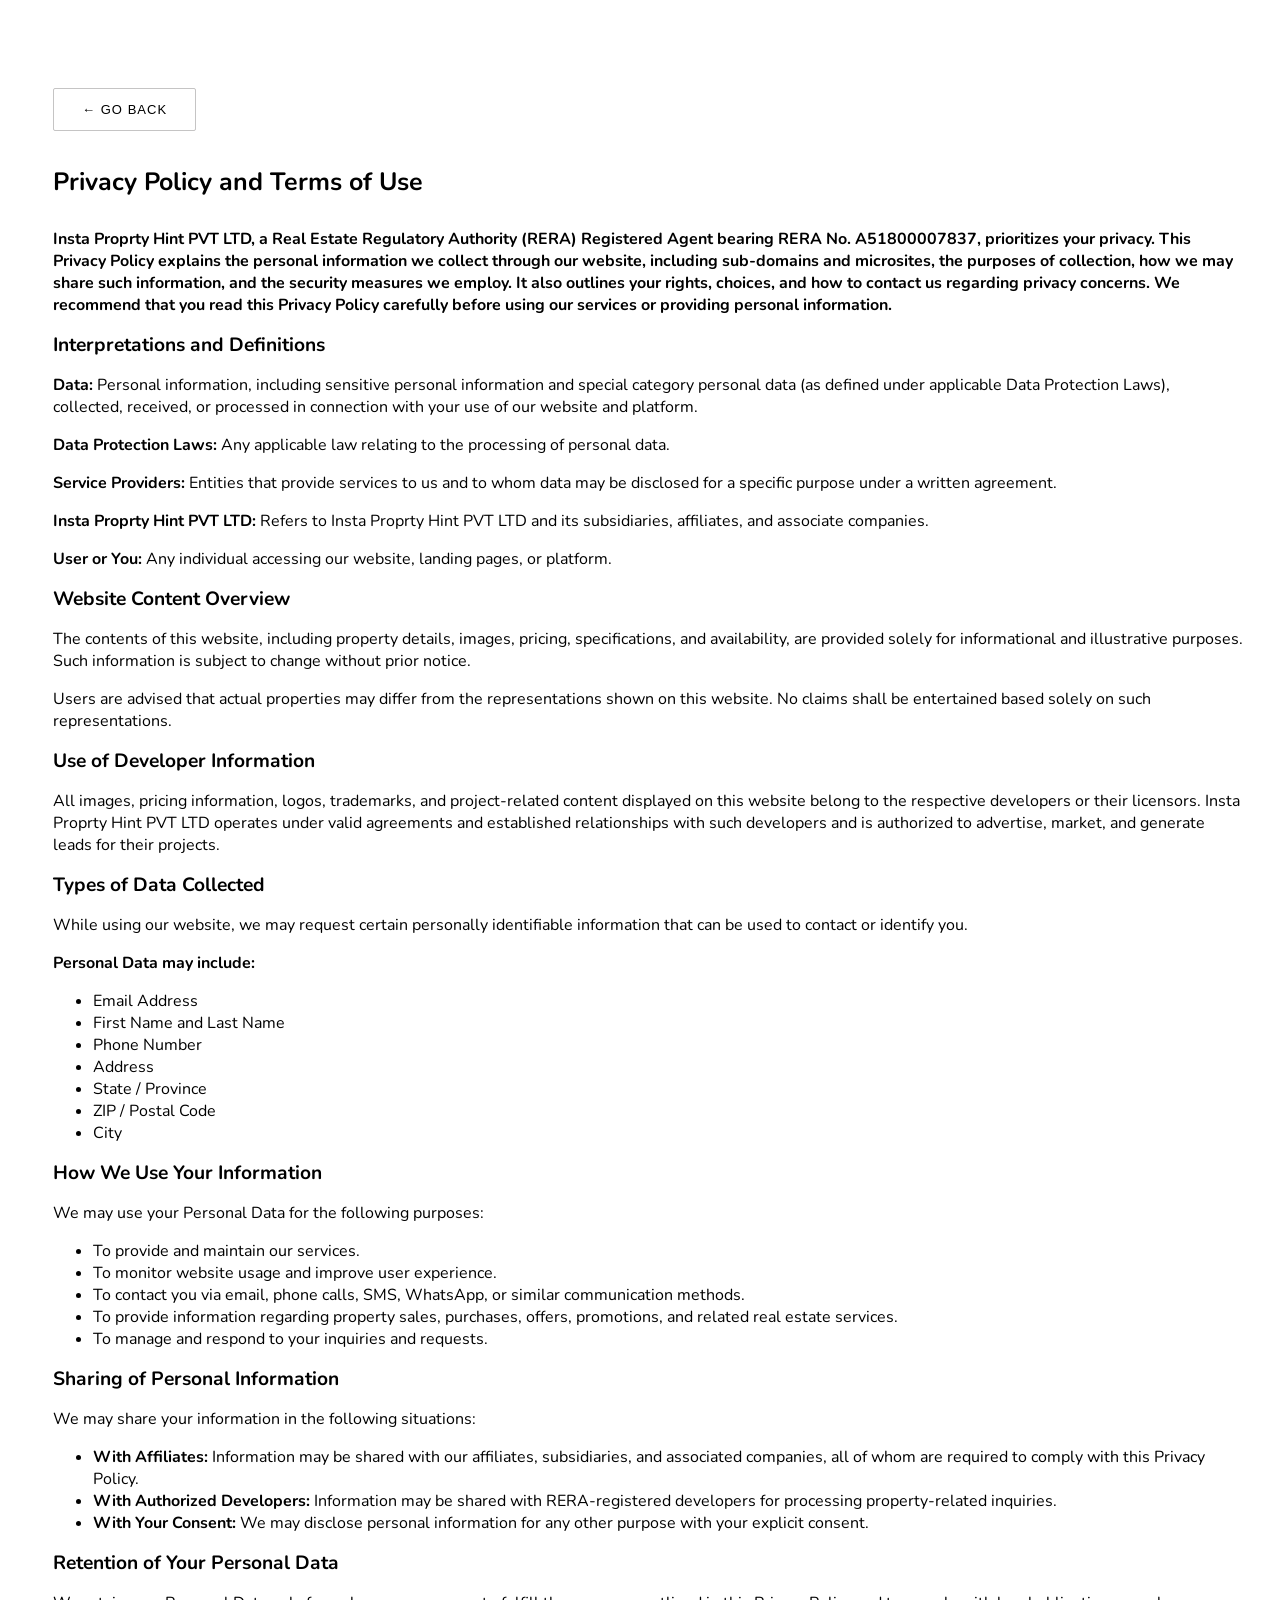
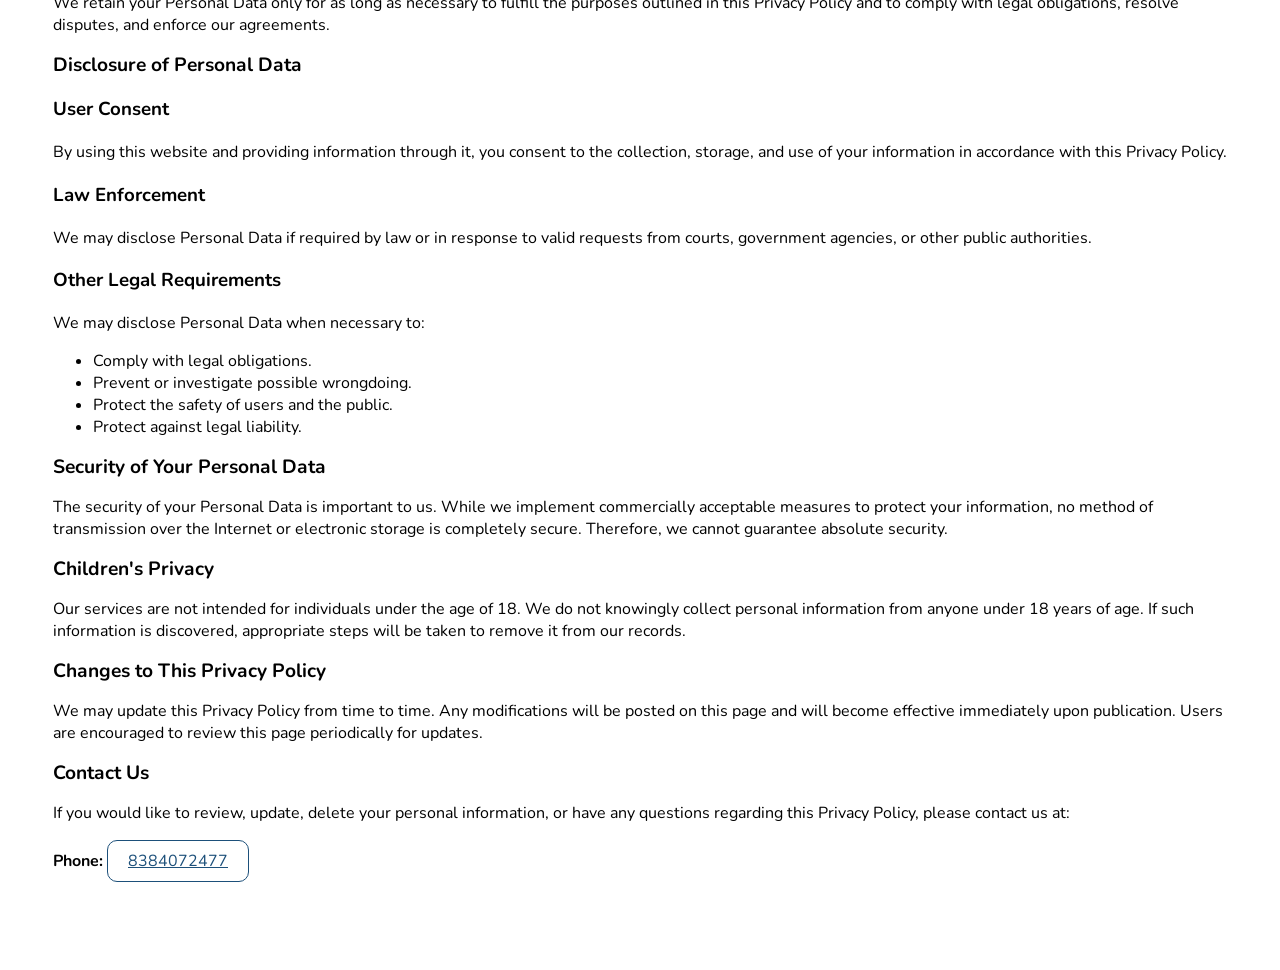
<file: privacy-policy.html>
<html>
<title>We Are Committed To Protecting Your Privacy</title>
<meta name="viewport" content="width=device-width, initial-scale=1">
<link rel="preconnect" href="https://fonts.googleapis.com">
<link rel="preconnect" href="https://fonts.gstatic.com" crossorigin>
<link href="https://fonts.googleapis.com/css2?family=Nunito:wght@200;300;400;600;700;800;900&display=swap" rel="stylesheet">
<link rel="shortcut icon" href="assets/images/logo/favicon.png" type="image/x-icon" data-field="favicon">
<meta name="robots" content="noindex, nofollow" />
<style type="text/css">
	body{
	font-family: 'Nunito', sans-serif;
    box-sizing: border-box;
    padding: 80px 0;
    text-align: left;
    width: 100%;
    overflow-x: hidden;
}
img {
    width: 200px;
}
h2 {
    font-size: 1.2rem;
}
.container {
    width: 100%;
    max-width: 1190px;
    margin: 0 auto;
}
.InnerSection{display: table; width:700px; margin: 0 auto;}
.InnerSection img {
    width: 100%;
    max-width: 500px;
}
h1 {
    width: 100%;
    display: inline-block;
    text-align: left;
    margin-bottom: 0;
    line-height: 60px;
    font-size: 25px;
    font-weight: 700;
}
h6 {
       color: #fff;
    font-size: 16px;
    margin-top: 0;
}
a {
    padding: 10px 20px;
    border-radius: 10px;
    text-align: center;
    line-height: 20px;
    font-size: 16px;
    border-width: 1px !important;
    border-style: solid !important;
    display: inline-block;
    color: inherit;
     color: #1d507a !important;
     border-color: #1d507a !important;
     background-color: #ffffff !important;
}
/* ── CTA Buttons ── */
    .btn-group-custom {
      display: flex; gap: 12px; flex-wrap: wrap; justify-content: left;
      animation: fadeUp 0.6s 0.8s ease both;
    }

    .btn-outline-custom {
      display: inline-flex;
      align-items: center;
      gap: 8px;
      background: transparent;
      color: var(--ink);
      font-family: 'DM Sans', sans-serif;
      font-size: 13px;
      font-weight: 500;
      letter-spacing: 0.08em;
      text-transform: uppercase;
      padding: 13px 28px;
      border: 1.5px solid rgba(26,23,20,0.25);
      border-radius: 2px;
      text-decoration: none;
      cursor: pointer;
      transition: border-color 0.25s, transform 0.2s, color 0.25s;
    }
    .btn-outline-custom:hover {
      border-color: var(--gold);
      color: var(--gold);
      transform: translateY(-2px);
    }

@media(max-width: 767px){
	body{  padding: 25vh 7%;}
	h1{font-size: 2em; line-height: normal;}
	.InnerSection{width: 100%;}
}
</style>
<body>

<section class="PageNotfound">
    <div class="container">

        <div class="privacy-div">

            <!-- CTAs -->
            <div class="btn-group-custom">
              <button onclick="history.back()" class="btn-outline-custom">← Go Back</button>
            </div>
            <div>
              <!-- <a href="#">
                  <img src="assets/images/logo/logo.png" alt="Insta Proprty Hint PVT LTD">
              </a> -->
            </div>
                    
            <!-- CTAs -->
            
        </div>

        <h1>Privacy Policy and Terms of Use</h1>

        <p>
            <b>
                Insta Proprty Hint PVT LTD, a Real Estate Regulatory Authority (RERA) Registered Agent bearing RERA No. A51800007837, prioritizes your privacy. This Privacy Policy explains the personal information we collect through our website, including sub-domains and microsites, the purposes of collection, how we may share such information, and the security measures we employ. It also outlines your rights, choices, and how to contact us regarding privacy concerns. We recommend that you read this Privacy Policy carefully before using our services or providing personal information.
            </b>
        </p>

        <div class="w-100">
            <h2>Interpretations and Definitions</h2>
            <p>
                <strong>Data:</strong> Personal information, including sensitive personal information and special category personal data (as defined under applicable Data Protection Laws), collected, received, or processed in connection with your use of our website and platform.
            </p>
            <p>
                <strong>Data Protection Laws:</strong> Any applicable law relating to the processing of personal data.
            </p>
            <p>
                <strong>Service Providers:</strong> Entities that provide services to us and to whom data may be disclosed for a specific purpose under a written agreement.
            </p>
            <p>
                <strong>Insta Proprty Hint PVT LTD:</strong> Refers to Insta Proprty Hint PVT LTD and its subsidiaries, affiliates, and associate companies.
            </p>
            <p>
                <strong>User or You:</strong> Any individual accessing our website, landing pages, or platform.
            </p>
        </div>

        <div class="w-100">
            <h2>Website Content Overview</h2>
            <p>
                The contents of this website, including property details, images, pricing, specifications, and availability, are provided solely for informational and illustrative purposes. Such information is subject to change without prior notice.
            </p>
            <p>
                Users are advised that actual properties may differ from the representations shown on this website. No claims shall be entertained based solely on such representations.
            </p>
        </div>

        <div class="w-100">
            <h2>Use of Developer Information</h2>
            <p>
                All images, pricing information, logos, trademarks, and project-related content displayed on this website belong to the respective developers or their licensors. Insta Proprty Hint PVT LTD operates under valid agreements and established relationships with such developers and is authorized to advertise, market, and generate leads for their projects.
            </p>
        </div>

        <div class="w-100">
            <h2>Types of Data Collected</h2>
            <p>
                While using our website, we may request certain personally identifiable information that can be used to contact or identify you.
            </p>

            <p><strong>Personal Data may include:</strong></p>

            <ul>
                <li>Email Address</li>
                <li>First Name and Last Name</li>
                <li>Phone Number</li>
                <li>Address</li>
                <li>State / Province</li>
                <li>ZIP / Postal Code</li>
                <li>City</li>
            </ul>
        </div>

        <div class="w-100">
            <h2>How We Use Your Information</h2>
            <p>We may use your Personal Data for the following purposes:</p>

            <ul>
                <li>To provide and maintain our services.</li>
                <li>To monitor website usage and improve user experience.</li>
                <li>To contact you via email, phone calls, SMS, WhatsApp, or similar communication methods.</li>
                <li>To provide information regarding property sales, purchases, offers, promotions, and related real estate services.</li>
                <li>To manage and respond to your inquiries and requests.</li>
            </ul>
        </div>

        <div class="w-100">
            <h2>Sharing of Personal Information</h2>
            <p>We may share your information in the following situations:</p>

            <ul>
                <li>
                    <strong>With Affiliates:</strong> Information may be shared with our affiliates, subsidiaries, and associated companies, all of whom are required to comply with this Privacy Policy.
                </li>
                <li>
                    <strong>With Authorized Developers:</strong> Information may be shared with RERA-registered developers for processing property-related inquiries.
                </li>
                <li>
                    <strong>With Your Consent:</strong> We may disclose personal information for any other purpose with your explicit consent.
                </li>
            </ul>
        </div>

        <div class="w-100">
            <h2>Retention of Your Personal Data</h2>
            <p>
                We retain your Personal Data only for as long as necessary to fulfill the purposes outlined in this Privacy Policy and to comply with legal obligations, resolve disputes, and enforce our agreements.
            </p>
        </div>

        <div class="w-100">
            <h2>Disclosure of Personal Data</h2>

            <h3>User Consent</h3>
            <p>
                By using this website and providing information through it, you consent to the collection, storage, and use of your information in accordance with this Privacy Policy.
            </p>

            <h3>Law Enforcement</h3>
            <p>
                We may disclose Personal Data if required by law or in response to valid requests from courts, government agencies, or other public authorities.
            </p>

            <h3>Other Legal Requirements</h3>
            <p>
                We may disclose Personal Data when necessary to:
            </p>

            <ul>
                <li>Comply with legal obligations.</li>
                <li>Prevent or investigate possible wrongdoing.</li>
                <li>Protect the safety of users and the public.</li>
                <li>Protect against legal liability.</li>
            </ul>
        </div>

        <div class="w-100">
            <h2>Security of Your Personal Data</h2>
            <p>
                The security of your Personal Data is important to us. While we implement commercially acceptable measures to protect your information, no method of transmission over the Internet or electronic storage is completely secure. Therefore, we cannot guarantee absolute security.
            </p>
        </div>

        <div class="w-100">
            <h2>Children's Privacy</h2>
            <p>
                Our services are not intended for individuals under the age of 18. We do not knowingly collect personal information from anyone under 18 years of age. If such information is discovered, appropriate steps will be taken to remove it from our records.
            </p>
        </div>

        <div class="w-100">
            <h2>Changes to This Privacy Policy</h2>
            <p>
                We may update this Privacy Policy from time to time. Any modifications will be posted on this page and will become effective immediately upon publication. Users are encouraged to review this page periodically for updates.
            </p>
        </div>

        <div class="w-100">
            <h2>Contact Us</h2>
            <p>
                If you would like to review, update, delete your personal information, or have any questions regarding this Privacy Policy, please contact us at:
            </p>

            <p>
                <strong>Phone:</strong> <a href="tel:+918384072477">8384072477</a>
            </p>
        </div>

        

    </div>
</section>

</body>
</html>
</file>
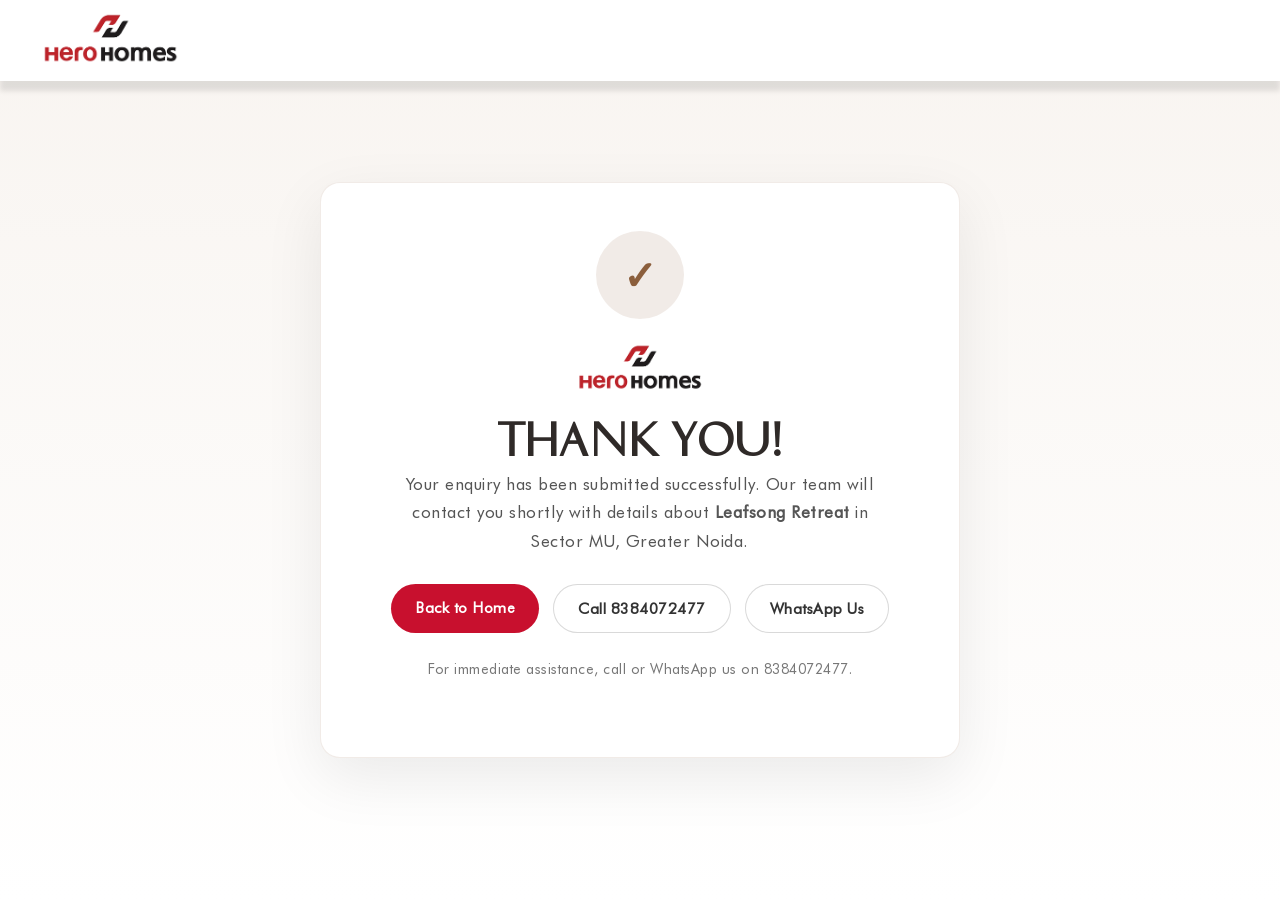
<file: thank-you.html>
<!DOCTYPE html>
<html lang="en">
<head>
    <meta charset="UTF-8">
    <meta name="viewport" content="width=device-width, initial-scale=1.0">
    <title>Thank You | Leafsong Retreat Sector MU Greater Noida</title>
    <meta name="robots" content="noindex, nofollow">
    <link rel="shortcut icon" href="assets/images/logo/favicon.png" type="image/x-icon">
    <link rel="stylesheet" href="assets/css/style.css">
    <link rel="stylesheet" href="assets/css/pure.css">
    <style>
        .thankYouPage {
            min-height: 100vh;
            padding: 120px 20px 80px;
            display: flex;
            align-items: center;
            justify-content: center;
            background: linear-gradient(180deg, #f8f4f0 0%, #ffffff 100%);
        }

        .thankYouCard {
            width: 100%;
            max-width: 640px;
            background: #fff;
            border-radius: 20px;
            padding: 48px 36px;
            text-align: center;
            box-shadow: 0 20px 60px rgba(0, 0, 0, 0.08);
            border: 1px solid rgba(139, 94, 60, 0.12);
        }

        .thankYouIcon {
            width: 88px;
            height: 88px;
            margin: 0 auto 24px;
            border-radius: 50%;
            display: grid;
            place-items: center;
            background: rgba(139, 94, 60, 0.12);
            color: #8b5e3c;
            font-size: 2.5rem;
            font-weight: 700;
        }

        .thankYouCard img {
            width: 130px;
            margin-bottom: 20px;
        }

        .thankYouCard h1 {
            font-family: "HistoryPro-Two", "Poppins", sans-serif;
            font-size: clamp(2rem, 4vw, 2.6rem);
            margin: 0 0 12px;
            color: #2f2a28;
        }

        .thankYouCard p {
            margin: 0 auto 28px;
            max-width: 480px;
            line-height: 1.7;
            color: #555;
            font-size: 1.05rem;
        }

        .thankYouActions {
            display: flex;
            gap: 14px;
            justify-content: center;
            flex-wrap: wrap;
        }

        .thankYouActions a {
            text-decoration: none;
            padding: 14px 24px;
            border-radius: 999px;
            font-weight: 700;
            font-size: 0.95rem;
        }

        .thankYouPrimary {
            background: var(--fontPrimary, #c8102e);
            color: #fff;
        }

        .thankYouSecondary {
            border: 1px solid rgba(0, 0, 0, 0.15);
            color: #333;
            background: #fff;
        }

        .thankYouNote {
            margin-top: 24px !important;
            font-size: 0.9rem !important;
            color: #777 !important;
        }

        @media (max-width: 560px) {
            .thankYouCard {
                padding: 36px 24px;
            }
        }
    </style>
</head>
<body>
    <header class="mainHeader">
        <div class="headerContainer">
            <div class="headerLogo">
                <a href="index.html">
                    <img src="assets/images/logo/logo.png" alt="Leafsong Retreat" width="85" height="40">
                </a>
            </div>
        </div>
    </header>

    <main class="thankYouPage">
        <div class="thankYouCard">
            <div class="thankYouIcon" aria-hidden="true">&#10003;</div>
            <img src="assets/images/logo/logo.png" alt="Leafsong Retreat">
            <h1>Thank You!</h1>
            <p>Your enquiry has been submitted successfully. Our team will contact you shortly with details about <strong>Leafsong Retreat</strong> in Sector MU, Greater Noida.</p>
            <div class="thankYouActions">
                <a class="thankYouPrimary" href="index.html">Back to Home</a>
                <a class="thankYouSecondary" href="tel:+918384072477">Call 8384072477</a>
                <a class="thankYouSecondary" href="https://wa.me/918384072477" target="_blank" rel="noopener">WhatsApp Us</a>
            </div>
            <p class="thankYouNote">For immediate assistance, call or WhatsApp us on 8384072477.</p>
        </div>
    </main>
</body>
</html>
</file>
<file: assets/css/style.css>
:root {
  --fontPrimary: #c8102e;
  --fontSecondary: #555;
  --bgColorcustom: #f8e6e942;
  --bgColorPrimary: #fff;
  --bgColorSecondary: #fafafa;
  --buttonTextColor: #fff;
  --buttonColor: linear-gradient(
    135deg,
    var(--fontPrimary),
    var(--fontPrimary),
    var(--fontPrimary)
  );

  /* --fontPrimary : #ba9a50;
  --fontSecondary : #fff;
  --bgColorPrimary: #000;
  --bgColorSecondary : #111;
  --buttonTextColor: #fff;
  --buttonColor: linear-gradient(135deg, var(--fontPrimary), var(--fontPrimary), var(--fontPrimary));  */
}

.aboutSection .floorPlanSectionTitle,
.bannerMainTitle,
.bannerPrice,
.price-title,
.quoteTitle,
.tourHeading {
  -webkit-text-fill-color: transparent;
}


/* custom css  */
.rera-logo-d {
  display: flex;
  justify-content: center;
  gap: 30px;
  flex-wrap: wrap;
}





@media (max-width: 1280px) {
  .headerNav {
    gap: 10px;
    margin: 0 20px;
  }
}

.map-image-container iframe {
  width: 100%;
  height: 100%;
  object-fit: cover;
  display: block;
}

.amenitiesDownload,
.bannerIntroSection,
.galleryDownload {
  text-align: center;
}

.bannerOfferSection {
  margin: 10px 0;
  text-align: center;
}

.bannerOffer {
  background: var(--bgColorcustom);
  /* border: 2px solid rgba(229, 185, 115, .3); */
  border-radius: 12px;
  padding: 10px 20px;
  display: inline-block;
  position: relative;
  overflow: hidden;
  transition: 0.3s;
  width: 100%;
  max-width: 600px;
}

@keyframes shimmer {
  0% {
    left: -100%;
  }

  100% {
    left: 100%;
  }
}

.offerText {
  display: block;
  font-size: 16px;
  font-weight: 600;
  color: var(--fontPrimary);
  margin-bottom: 5px;
}
.offerText:last-child {
  margin-bottom: 0px;
}

.quotePopupClose,
.quoteSubmit {
  border: none;
  transition: 0.3s;
  cursor: pointer;
}

.highlightsList li,
.overviewDescription {
  line-height: 1.8;
  color: var(--fontSecondary);
  font-size: 16px;
}

.amenitiesDownloadBtn::before,
.floorPlanCta::before,
.galleryDownloadBtn::before,
.map-cta::before,
.overviewBrochureButton::before,
.price-get-details::before,
.quoteSubmit::before,
.requestButton::before,
.bannerOverlayBtn::before {
  content: "";
  position: absolute;
  top: 0;
  left: -100%;
  width: 100%;
  height: 100%;
  background: linear-gradient(
    90deg,
    transparent,
    rgba(255, 255, 255, 0.2),
    transparent
  );
  animation: 3s infinite shimmer;
}

.amenitiesDownloadBtn:hover,
.floorPlanCta:hover,
.galleryDownloadBtn:hover,
.map-cta:hover,
.overviewBrochureButton:hover,
.quoteSubmit:hover,
.requestButton:hover {
  transform: translateY(-3px);
  box-shadow: 0 8px 25px rgba(229, 185, 115, 0.5);
}

.floorPlanCta:active,
.map-cta:active,
.overviewBrochureButton:active,
.price-get-details:active,
.quoteSubmit:active,
.requestButton:active {
  transform: translateY(-1px);
}

.quotePopup {
  position: fixed;
  top: 0;
  left: 0;
  width: 100%;
  height: 100%;
  background: rgba(0, 0, 0, 0.8);
  display: none;
  align-items: center;
  justify-content: center;
  z-index: 10000;
  backdrop-filter: blur(5px);
}

.quotePopupOverlay {
  position: absolute;
  top: 0;
  left: 0;
  width: 100%;
  height: 100%;
  cursor: pointer;
  z-index: 0;
}

.quotePopupContent {
  position: relative;
  background: var(--bgColorPrimary);
  border-radius: 20px;
  padding: 40px;
  max-width: 500px;
  width: 90%;
  max-height: 90vh;
  overflow-y: auto;
  box-shadow: 0 0px 5px var(--fontPrimary);
  /* border: 1px solid var(--fontPrimary); */
  animation: 0.3s ease-out popupSlideIn;
  z-index: 1;
}

@keyframes popupSlideIn {
  from {
    opacity: 0;
    transform: scale(0.8) translateY(-50px);
  }

  to {
    opacity: 1;
    transform: scale(1) translateY(0);
  }
}

.quotePopupClose {
  position: absolute;
  top: 15px;
  right: 15px;
  background: 0 0;
  color: var(--fontPrimary);
  width: 40px;
  height: 40px;
  border-radius: 50%;
  display: flex;
  align-items: center;
  justify-content: center;
  font-size: 20px;
  z-index: 2;
  pointer-events: auto;
}

.quotePopupClose:hover {
  background: rgba(184, 156, 148, 0.15);
}

.quotePopup .quoteForm {
  background: 0 0;
  padding: 0;
  border: none;
  box-shadow: none;
}

.quotePopup .quoteTitle {
  font-size: 28px;
  margin-bottom: 1.5vhx;
  text-align: center;
  line-height: 1.5;
}

.quotePopup .quoteInput,
.quotePopup .quotePhoneInput,
.quotePopup .quoteSelect {
  font-size: 16px;
  margin: 0px 0 1.5vh;
  padding: 10px 22px;
}

.quotePopup .quoteSubmit {
  margin-top: 1vh;
  font-size: 15px;
  padding: 10px 25px;
}

.overviewSection {
  background: var(--bgColorPrimary);
  padding: 25px 0 35px;
}

.overviewContainer {
  margin: 0 auto;
  padding: 0 40px;
  width: 100%;
  max-width: 1300px;
}

.overviewDescriptionSection {
  margin-bottom: 60px;
  text-align: center;
}

.overviewContent {
  display: flex;
  align-items: center;
  gap: 60px;
  /* min-height: 500px */
  max-width: 1200px;
  margin: 0 auto;
}

.overviewTextSection {
  flex: 1;
  padding-right: 20px;
}

.amenitiesTitle,
.galleryTitle,
.highlightsTitle,
.map-title,
.overviewTitle {
  font-size: 28px;
  font-weight: 700;
  text-align: center;
  margin-bottom: 30px;
  background: var(--fontPrimary);
  -webkit-background-clip: text;
  -webkit-text-fill-color: transparent;
  background-clip: text;
  position: relative;
  line-height: 1.5;
}

.highlightsTitle{
  text-align: left !important;
  font-size: 21px;
  margin-bottom: 20px;
}

.overviewDescription {
  margin-bottom: 40px;
  text-align: justify;
}

.highlightsList {
  list-style: none;
  margin-bottom: 25px;
}

.highlightsList li {
  margin-bottom: 10px;
  padding-left: 0px;
  position: relative;
}

/* .highlightsList li::before {
  content: "✓";
  position: absolute;
  left: 0;
  top: 0;
  color: var(--fontPrimary);
  font-weight: 700;
  font-size: 18px;
} */

.overviewBrochureButton {
  background: var(--buttonColor);
  color: var(--buttonTextColor);
  border: none;
  padding: 10px 25px;
  border-radius: 8px;
  font-size: 16px;
  font-weight: 700;
  cursor: pointer;
  transition: 0.3s;
  box-shadow: 0 4px 15px rgba(229, 185, 115, 0.3);
  display: block;
  /* margin: 0 auto; */
  position: relative;
  overflow: hidden;
}

.overviewImageSection {
  display: block;
}

.overviewImage {
  width: 100%;
  max-width: 600px;
  height: auto;
  border-radius: 12px;
  box-shadow: 0 0px 20px rgba(0, 0, 0, 0.3);
  border: 2px solid var(--bgColorcustom);
  transition: transform 0.3s;
}

.amenitiesSlide:hover,
.gallerySlide:hover,
.overviewImage:hover,
.videoThumbnail:hover {
  transform: scale(1.02);
}

.amenitiesSection,
.floorPlanSection,
.gallerySection,
.priceSection {
  padding: 80px 0;
  opacity: 0;
  transform: translateY(50px);
  transition: 0.8s ease-out;
}
.amenitiesSection {
  background: var(--bgColorPrimary);
}
.priceSection {
  background: var(--bgColorSecondary);
}
.floorPlanSection {
  background: var(--bgColorPrimary);
}
.gallerySection {
  background: var(--bgColorSecondary);
}

.amenitiesSection.is-visible,
.floorPlanSection.is-visible,
.gallerySection.is-visible,
.priceSection.is-visible {
  opacity: 1;
  transform: translateY(0);
}

.amenitiesContainer,
.galleryContainer {
  max-width: 1200px;
  margin: 0 auto;
  padding: 0 40px;
  width: 100%;
}

.galleryCarousel {
  position: relative;
  overflow: hidden;
  border-radius: 62px 0 62px 0;
  box-shadow: 0 20px 40px rgba(0, 0, 0, 0.3);
  margin-bottom: 40px;
  background: var(--bgColorcustom);
  padding: 18px 18px;
}
.amenitiesCarousel {
  position: relative;
  overflow: hidden;
  border-radius: 58px;
  box-shadow: 0 20px 40px rgba(0, 0, 0, 0.3);
  margin-bottom: 40px;
  background: var(--bgColorcustom);
  padding: 20px 14px 20px 20px;
}

.amenitiesTrack {
  display: flex;
  transition: transform 0.5s ease-in-out;
  will-change: transform;
  /* width: 600% */
}

.amenitiesSlide {
  width: 16.666%;
  position: relative;
  cursor: pointer;
  transition: transform 0.3s;
}

@media (max-width: 1024px) {
  .headerContainer,
  .overviewContainer {
    padding: 0 30px;
  }

  .burgerMenu {
    display: flex;
  }
  .headerContactSection {
    display: none;
  }
  .headerNav.active,
  .headerNav.active .headerLink {
    opacity: 1;
    transform: translateY(0);
  }
  .headerNav {
    position: fixed;
    top: 70px;
    left: 0;
    right: 0;
    background: #fff;
    flex-direction: column;
    padding: 30px 20px;
    gap: 25px;
    transform: translateY(-100%);
    opacity: 0;
    visibility: hidden;
    transition: 0.5s cubic-bezier(0.25, 0.46, 0.45, 0.94);
    /* box-shadow: 0 10px 40px rgba(0, 0, 0, .6); */
    max-height: calc(100vh - 70px);
    overflow-y: auto;
    margin: 0;
    backdrop-filter: blur(10px);
  }

  .headerNav.active {
    visibility: visible;
  }

  .headerLink {
    font-size: 15px;
  }

  .overviewContent {
    gap: 40px;
  }

  .amenitiesTrack {
    width: 100%;
  }

  .amenitiesSlide {
    flex: 0 0 100%;
    width: 100%;
  }
}

@media (min-width: 1025px) {
  .amenitiesCarousel {
    width: 100%;
    position: relative;
    display: flex;
    align-items: center;
    justify-content: center;
    /* padding: 20px 14px; */
  }

  .amenitiesTrack {
    width: 100%;
    display: flex;
    justify-content: space-between;
    gap: 19.5px;
  }

  .amenitiesSlide {
    width: calc(33.333% - 14px);
    flex-shrink: 0;
    margin: 0;
  }
}

.highlightBullet {
  display: inline-block;
  width: 0.7em;
  height: 0.7em;
  margin-right: 10px;
  border: 2px solid var(--fontPrimary);
  border-radius: 50%;
  vertical-align: middle;
  position: relative;
  flex-shrink: 0;
}

.highlightBullet::after {
  content: "";
  position: absolute;
  top: 50%;
  left: 55%;
  width: 0.28em;
  height: 0.28em;
  border-top: 2px solid var(--fontPrimary);
  border-right: 2px solid var(--fontPrimary);
  transform: translate(-50%, -50%) rotate(45deg);
}

.highlightsList li {
  display: flex;
  align-items: flex-start;
  gap: 2px;
}

.amenitiesImageContainer {
  position: relative;
  width: 100%;
  height: 300px;
  overflow: hidden;
  border-radius: 40px;
}

.amenitiesImage,
.galleryImage,
.price-floor-plan img,
.tourImage {
  width: 100%;
  height: 100%;
  object-fit: cover;
  transition: transform 0.3s;
}

.amenitiesLightboxClose:hover,
.amenitiesSlide:hover .amenitiesImage,
.galleryLightboxClose:hover,
.gallerySlide:hover .galleryImage {
  transform: scale(1.1);
}

.amenitiesTextOverlay {
  position: absolute;
  bottom: 0;
  left: 0;
  right: 0;
  background: linear-gradient(transparent, rgba(0, 0, 0, 0.8));
  color: #fff;
  padding: 30px 20px 20px;
  font-size: 24px;
  font-weight: 700;
  text-align: center;
  text-shadow: 2px 2px 4px rgba(0, 0, 0, 0.8);
  border-radius: 50px;
}

.amenitiesDownloadBtn,
.amenitiesNext,
.amenitiesPrev,
.galleryDownloadBtn,
.requestButton {
  color: var(--buttonTextColor);
  box-shadow: 0 4px 15px rgba(229, 185, 115, 0.3);
  transition: 0.3s;
  cursor: pointer;
}

.amenitiesNext,
.amenitiesPrev {
  position: absolute;
  top: 50%;
  transform: translateY(-50%);
  background: var(--buttonColor);
  border: none;
  width: 50px;
  height: 50px;
  border-radius: 50%;
  display: flex;
  align-items: center;
  justify-content: center;
  font-size: 20px;
  z-index: 10;
}

.amenitiesPrev,
.galleryPrev {
  left: 25px;
}

.amenitiesNext,
.galleryNext {
  right: 25px;
}

.amenitiesNext:hover,
.amenitiesPrev:hover,
.galleryNext:hover,
.galleryPrev:hover {
  background: var(--buttonColor);
  transform: translateY(-50%) scale(1.1);
  box-shadow: 0 6px 20px rgba(229, 185, 115, 0.5);
}

.amenitiesDownloadBtn,
.galleryDownloadBtn,
.requestButton {
  background: var(--buttonColor);
  border: none;
  padding: 10px 25px;
  border-radius: 8px;
  font-size: 16px;
  font-weight: 700;
  position: relative;
  overflow: hidden;
}

.amenitiesLightbox,
.galleryLightbox {
  position: fixed;
  top: 0;
  left: 0;
  width: 100%;
  height: 100%;
  background: rgba(0, 0, 0, 0.9);
  display: none;
  align-items: center;
  justify-content: center;
  z-index: 10000;
  backdrop-filter: blur(10px);
}

.amenitiesLightbox.active,
.galleryLightbox.active {
  display: flex;
}

.amenitiesLightboxContent,
.galleryLightboxContent {
  position: relative;
  max-width: 90%;
  max-height: 90%;
  display: flex;
  align-items: center;
  justify-content: center;
}

.amenitiesLightboxImage,
.galleryLightboxImage {
  max-width: 100%;
  max-height: 80vh;
  object-fit: contain;
  border-radius: 10px;
  box-shadow: 0 20px 40px rgba(0, 0, 0, 0.5);
}

.floorPlanCta,
.galleryNext,
.galleryPrev,
.price-get-details {
  box-shadow: 0 4px 15px rgba(229, 185, 115, 0.3);
}

.amenitiesLightboxClose,
.galleryLightboxClose {
  position: absolute;
  top: 5px;
  right: 5px;
  background: var(--buttonColor);
  border: none;
  color: var(--buttonTextColor);
  width: 50px;
  height: 50px;
  border-radius: 50%;
  cursor: pointer;
  display: flex;
  align-items: center;
  justify-content: center;
  font-size: 20px;
  transition: 0.3s;
}

.amenitiesLightboxNext,
.amenitiesLightboxPrev,
.galleryLightboxNav {
  position: absolute;
  top: 50%;
  transform: translateY(-50%);
  background: var(--buttonColor);
  border: none;
  color: var(--buttonTextColor);
  width: 50px;
  height: 50px;
  border-radius: 50%;
  cursor: pointer;
  display: flex;
  align-items: center;
  justify-content: center;
  font-size: 20px;
  transition: 0.3s;
}

.map-dropdown-btn {
  justify-content: space-between;
}

.amenitiesLightboxPrev,
.galleryLightboxPrev {
  left: 5px;
}

.amenitiesLightboxNext,
.galleryLightboxNext {
  right: 5px;
}

.amenitiesLightboxNext:hover,
.amenitiesLightboxPrev:hover,
.galleryLightboxNav:hover {
  background: var(--buttonColor);
  transform: translateY(-50%) scale(1.1);
}

.amenitiesLightboxTitle {
  position: absolute;
  bottom: 20px;
  left: 50%;
  transform: translateX(-50%);
  color: #fff;
  font-size: 24px;
  font-weight: 700;
  text-align: center;
  text-shadow: 2px 2px 4px rgba(0, 0, 0, 0.8);
}

.amenitiesLightboxCounter {
  position: absolute;
  background: var(--buttonColor);
  top: 5px;
  left: 5px;
  color: var(--buttonTextColor);
  font-size: 16px;
  font-weight: 600;
  text-align: center;
  padding: 4px 12px;
  border-radius: 20px;
}

.price-card::before,
.price-title {
  background: var(--fontPrimary);
}

.price-heading-container {
  text-align: center;
  margin-bottom: 30px;
}

.price-title {
  font-size: 28px;
  font-weight: 700;
  -webkit-background-clip: text;
  background-clip: text;
  position: relative;
  margin: 0;
  line-height: 1.5;
}

.price-container {
  margin: 0 auto;
  padding: 0 40px;
  display: grid;
  grid-template-columns: repeat(auto-fit, minmax(250px, 280px));
  gap: 30px;
  place-content: center;
  max-width: 1200px;
}

.price-card {
  background: var(--bgColorSecondary);
  border-radius: 20px;
  padding: 5px;
  border: 1px solid var(--fontPrimary);
  transition: 0.3s;
  backdrop-filter: blur(10px);
  position: relative;
  overflow: hidden;
  background: var(--bgColorPrimary);
}

.price-card::before {
  content: "";
  position: absolute;
  top: 0;
  left: 0;
  right: 0;
  height: 3px;
}


.floorPlanCard:hover,
.price-card:hover {
  transform: translateY(-10px);
  border-color: var(--fontPrimary);
  box-shadow: 0 00px 10px var(--fontPrimary);
}

.price-floor-plan {
  margin-bottom: 20px;
  border-radius: 10px 10px;
  overflow: hidden;
  height: 200px;
}

.aboutSectionQr img:hover,
.floorPlanCard:hover img,
.price-card:hover .price-floor-plan img,
.videoThumbnail:hover .tourImage {
  transform: scale(1.05);
}

.price-details {
  color: #fff;
  border-top: 1px solid #ababab;
  padding: 10px 0 0 0;
}

.price-row {
  padding: 0px 0 12px;
  line-height: 1.5;
  display: block;
  text-align: center;
}
.price-row-bhk {
  padding: 5px 0 15px;
  line-height: 1.5;
  display: block;
  text-align: center;
}
.price-value .bhk-border::before {
  content: "";
  color: #ba9a50;
}
.price-onw {
  font-size: 14px;
  font-weight: 400;
  color: var(--fontSecondary);
  letter-spacing: 1px;
  margin-top: -5px;
}
.connectivity-item:last-child {
  border-bottom: none;
}

.price-label {
  font-size: 14px;
  font-weight: 400;
  color: var(--fontSecondary);
  /* letter-spacing: 1px; */
  margin-top: -5px;
}

.price-value {
  font-size: 20px;
  font-weight: 600;
  color: var(--fontSecondary);
  /* letter-spacing: 1px; */
}

.price-value.highlight {
  color: var(--fontPrimary);
  font-size: 22px;
}

.price-get-details,
.price-get-details:hover {
  background: var(--buttonColor);
  color: var(--buttonTextColor);
}

.price-get-details {
  text-decoration: none;
  font-weight: 700;
  padding: 10px 25px;
  border-radius: 8px;
  font-size: 16px;
  transition: 0.3s;
  display: inline-block;
  position: relative;
  overflow: hidden;
  border: none;
  margin-top: 6px;
}

.price-get-details:hover {
  transform: translateY(-3px);
  box-shadow: 0 8px 25px rgba(229, 185, 115, 0.5);
}

.galleryTrack {
  display: flex;
  transition: transform 0.5s ease-in-out;
  will-change: transform;
  width: 700%;
}

.gallerySlide {
  width: 14.285%;
  position: relative;
  cursor: pointer;
  transition: transform 0.3s;
}

@media (max-width: 1024px) {
  .amenitiesContainer {
    padding: 0 30px;
  }

  .amenitiesImageContainer {
    height: 350px;
  }

  .price-container {
    padding: 0 30px;
    grid-template-columns: repeat(auto-fit, minmax(250px, 1fr));
    gap: 25px;
  }

  .price-floor-plan {
    height: 180px;
  }

  .galleryTrack {
    width: 100%;
  }

  .gallerySlide {
    width: 100%;
    flex: 0 0 100%;
  }
}

@media (min-width: 1025px) {
  .galleryCarousel {
    width: 100%;
    position: relative;
    display: flex;
    align-items: center;
    justify-content: center;
    /* padding: 20px 18px; */
  }

  .galleryNext,
  .galleryPrev {
    position: absolute;
    top: 50%;
    transform: translateY(-50%);
    z-index: 10;
  }

  .galleryTrack {
    width: 100%;
    display: flex;
    justify-content: space-between;
    gap: 20px;
  }

  .gallerySlide {
    width: calc(33.333% - 14px);
    flex-shrink: 0;
    margin: 0;
  }

  .galleryPrev {
    left: 25px;
  }

  .galleryNext {
    right: 25px;
  }
}

.galleryImageContainer {
  position: relative;
  width: 100%;
  height: 300px;
  overflow: hidden;
  border-radius: 50px 0 50px 0;
}

.galleryNext,
.galleryPrev {
  position: absolute;
  top: 50%;
  transform: translateY(-50%);
  background: var(--buttonColor);
  border: none;
  color: var(--buttonTextColor);
  width: 50px;
  height: 50px;
  border-radius: 50%;
  cursor: pointer;
  display: flex;
  align-items: center;
  justify-content: center;
  font-size: 20px;
  transition: 0.3s;
  z-index: 1000;
  pointer-events: auto;
}

.galleryLightboxCounter {
  position: absolute;
  top: 5px;
  left: 5px;
  background: var(--buttonColor);
  color: var(--buttonTextColor);
  font-size: 16px;
  font-weight: 600;
  text-align: center;
  padding: 4px 12px;
  border-radius: 20px;
}

@media (max-width: 1024px) {
  .galleryContainer {
    padding: 0 30px;
  }

  .galleryTitle {
    font-size: 42px;
  }

  .galleryImageContainer {
    height: 350px;
    
  }
}

.floorPlanSectionTitle {
  text-align: center;
  font-size: 28px;
  font-weight: 700;
  color: var(--fontPrimary);
  margin-bottom: 30px;
  position: relative;
  line-height: 1.5;
}

.floorPlanCarousel {
  max-width: 1200px;
  margin: 0 auto;
  padding: 0 40px;
  display: grid;
  grid-template-columns: repeat(3, 1fr);
  gap: 30px;
}

.floorPlanSlides,
.floorPlanSlidesContainer {
  display: contents;
}

.floorPlanCard {
  background: var(--bgColorcustom);
  border-radius: 20px;
  padding: 20px;
  border: 1px solid rgba(229, 185, 115, 0.2);
  transition: 0.3s;
  position: relative;
  overflow: hidden;
}

.floorPlanOverlay {
  position: absolute;
  top: 0;
  left: 0;
  right: 0;
  bottom: 0;
  border-radius: 20px;
}

.floorPlanCard img {
  width: 100%;
  height: 200px;
  object-fit: cover;
  border-radius: 12px;
  margin-bottom: 20px;
  transition: transform 0.3s;
}

.floorPlanBlur img {
  filter: blur(6px);
  transform: scale(1.05);
}

.floorPlanBlur .floorPlanOverlay {
  opacity: 1;
  background: rgba(0, 0, 0, 0.35);
  pointer-events: none;
}

.floorPlanBlur .floorPlanOverlay .floorPlanButton {
  pointer-events: auto;
}

.floorPlanBlur:hover .floorPlanOverlay {
  background: rgba(0, 0, 0, 0.55);
}

.floorPlanCard h3 {
  font-size: 16px;
  font-weight: 600;
  color: var(--fontSecondary);
  text-align: center;
  margin-bottom: 15px;
}

.floorPlanOverlay {
  background: rgba(0, 0, 0, 0.7);
  display: flex;
  align-items: center;
  justify-content: center;
  opacity: 0;
  transition: opacity 0.3s;
}

.floorPlanButton,
.floorPlanButton:hover {
  background: var(--buttonColor);
}

.floorPlanCard:hover .floorPlanOverlay {
  opacity: 1;
}

.floorPlanButton {
  color: var(--buttonTextColor);
  padding: 12px 24px;
  border-radius: 25px;
  border: none;
  font-weight: 600;
  font-size: 14px;
  cursor: pointer;
  transition: 0.3s;
}

.floorPlanButton:hover {
  transform: translateY(-2px);
  box-shadow: 0 5px 15px rgba(229, 185, 115, 0.3);
}

.floorPlanIndicators,
.floorPlanNext,
.floorPlanPrev {
  display: none;
}

.floorPlanCta {
  background: var(--buttonColor);
  color: var(--buttonTextColor);
  border: none;
  padding: 10px 25px;
  border-radius: 8px;
  font-size: 16px;
  font-weight: 700;
  cursor: pointer;
  transition: 0.3s;
  display: block;
  margin: 40px auto 0;
  position: relative;
  overflow: hidden;
}

.aboutSection,
.virtualTourSection {
  padding: 80px 0;
  color: #fff;
  background: var(--bgColorSecondary);
}
.mapSection {
  background: var(--bgColorPrimary);
  padding: 80px 0;
  color: var(--fontSecondary);
}
.aboutSection {
  background: var(--bgColorPrimary);
  padding: 40px 0;
  color: var(--fontSecondary);
}

.footerWrapper,
.map-container,
.tourContainer {
  max-width: 1200px;
  margin: 0 auto;
  padding: 0 40px;
}

.map-content {
  display: grid;
  grid-template-columns: 1fr 1fr;
  gap: 40px;
  align-items: start;
}

.map-left {
  position: relative;
}

.map-image-container {
  position: relative;
  width: 100%;
  height: 450px;
  border-radius: 12px;
  border: 2px solid var(--bgColorcustom);
  box-shadow: 0 8px 32px rgba(0, 0, 0, 0.3);
  overflow: hidden;
}

.map-cta {
  box-shadow: 0 4px 15px rgba(229, 185, 115, 0.3);
}

.map-right {
  display: flex;
  flex-direction: column;
  gap: 20px;
}

.map-dropdown {
  background: var(--bgColorSecondary);
  border-radius: 12px;
  border: 1px solid rgba(0, 0, 0, 0.1);
  overflow: hidden;
  transition: 0.3s;
  box-shadow: 0 2px 8px rgba(0, 0, 0, 0.05);
}
.map-dropdown:hover {
  background: rgba(255, 255, 255, 0.08);
  border-color: rgba(229, 185, 115, 0.3);
}

.map-dropdown-btn {
  width: 100%;
  background: 0 0;
  border: none;
  color: var(--fontSecondary);
  padding: 15px 25px;
  display: flex;
  align-items: center;
  cursor: pointer;
  font-size: 16px;
  font-weight: 500;
  transition: 0.3s;
}

.connectivity-item:hover,
.map-dropdown-btn:hover {
  background: rgba(229, 185, 115, 0.1);
}

.map-dropdown-btn.active {
  background: var(--buttonColor);
  color: var(--buttonTextColor);
}

.map-arrow {
  transition: transform 0.3s;
  font-size: 18px;
}

.map-arrow.active {
  transform: rotate(180deg);
  color: var(--fontPrimary);
}

.map-dropdown-content {
  max-height: 0;
  overflow: hidden;
  transition: max-height 0.3s;
  background: var(--bgColorSecondary);
}

.map-dropdown-content.active {
  max-height: 1000px;
}

.connectivity-item {
  display: flex;
  justify-content: space-between;
  align-items: center;
  padding: 16px 24px;
  border-bottom: 1px solid rgba(0, 0, 0, 0.08);
  transition: background 0.3s;
}
.connectivity-item .location {
  font-size: 16px;
  font-weight: 400;
  color: var(--fontSecondary);
  flex: 1;
}

.connectivity-item .time {
  font-size: 14px;
  font-weight: 600;
  color: var(--fontPrimary);
  background: rgba(229, 185, 115, 0.1);
  padding: 4px 12px;
  border-radius: 20px;
  white-space: nowrap;
}

.map-cta {
  background: var(--buttonColor);
  color: var(--buttonTextColor);
  border: none;
  padding: 10px 25px;
  border-radius: 8px;
  font-size: 16px;
  font-weight: 700;
  cursor: pointer;
  transition: 0.3s;
  margin-top: 20px;
  position: relative;
  overflow: hidden;
}

.tourRow {
  display: flex;
  justify-content: center;
  gap: 40px;
  flex-wrap: wrap;
}

.tourColumn {
  flex: 1;
  max-width: 660px;
  text-align: center;
  background: rgba(255, 255, 255, 0.05);
  border-radius: 20px;
  padding: 0px;
  /* border: 1px solid #ccc; */
  transition: 0.3s;
}

.tourVideoWrapper,
.videoThumbnail {
  position: relative;
  overflow: hidden;
  border-radius: 15px;
}

.tourColumn:hover {
  background: rgba(255, 255, 255, 0.08);
  border-color: rgba(229, 185, 115, 0.3);
  transform: translateY(-5px);
  box-shadow: 0 10px 40px rgba(0, 0, 0, 0.3);
  padding: 30px;
}

.tourVideoWrapper {
  margin-bottom: 25px;
  box-shadow: 0 8px 32px rgba(0, 0, 0, 0.4);
}

.videoThumbnail {
  width: 100%;
  height: 300px;
  cursor: pointer;
  transition: transform 0.3s;
}

.playButtonOverlay {
  position: absolute;
  top: 0;
  left: 0;
  right: 0;
  bottom: 0;
  display: flex;
  align-items: center;
  justify-content: center;
  background: rgba(0, 0, 0, 0.3);
  transition: background 0.3s;
}

.aboutSection .floorPlanSectionTitle {
  background: var(--fontPrimary);
}

.videoThumbnail:hover .playButtonOverlay {
  background: rgba(0, 0, 0, 0.5);
}

.playButton {
  width: 110px;
  height: 80px;
  border-radius: 10px;
  position: relative;
  cursor: pointer;
  transition: 0.3s;
  /* box-shadow: 0 8px 25px rgba(229, 185, 115, .4) */
  background-color: #0000006b;
}

.playButton:hover {
  transform: scale(1.1);
  box-shadow: 0 12px 35px #0000006b;
}

.playButton::before {
  content: "";
  position: absolute;
  top: 50%;
  left: 52%;
  transform: translate(-50%, -50%);
  width: 0;
  height: 0;
  border-left: 25px solid #fff;
  border-top: 15px solid transparent;
  border-bottom: 15px solid transparent;
}

.aboutSection .floorPlanSectionTitle {
  text-align: center;
  margin-bottom: 30px;
  font-size: 28px;
  font-weight: 700;
  -webkit-background-clip: text;
  background-clip: text;
  position: relative;
  line-height: 1.5;
}

.aboutSectionDescription {
  margin: 0 auto;
  padding: 0 40px;
  font-size: 16px;
  line-height: 1.8;
  color: var(--fontSecondary);
  text-align: center;
  font-weight: 400;
}

.readMoreLink {
  color: var(--fontPrimary) !important;
  text-decoration: none;
  font-weight: 600;
  font-size: 16px;
  transition: 0.3s;
  display: inline-block;
  position: relative;
}

.readMoreLink:hover {
  color: var(--fontPrimary) !important;
  transform: translateY(-2px);
}

.readMoreLink::after {
  content: "";
  position: absolute;
  bottom: -2px;
  left: 0;
  width: 0;
  height: 2px;
  background: var(--buttonColor);
  transition: width 0.3s;
}

.readMoreLink:hover::after {
  width: 100%;
}

.footerDisclaimer,
.footerLinks p {
  font-size: 8px;
  text-align: center;
}

.footerContainer {
  background: var(--bgColorSecondary);
  color: #333333;
  padding: 60px 0 30px;
  border-top: 1px solid rgba(0, 0, 0, 0.1);
}

.footerList {
  margin-bottom: 30px;
}

.footerAdvertiser,
.footerProjectNumber,
.footerRegistration {
  font-size: 8px;
  line-height: 1.2;
  color: #abaaaa;
  margin-bottom: 5px;
  text-align: center;
}

.footerPrivacy,
.footerTerms,
.reraLink {
  color: var(--fontPrimary);
  text-decoration: none;
  font-weight: 600;
  transition: 0.3s;
}

.footerPrivacy:hover,
.footerTerms:hover,
.reraLink:hover {
  color: var(--fontPrimary);
  text-decoration: underline;
}

.footerDisclaimer {
  max-width: 1000px;
  margin: 0 auto 30px;
  padding: 0 40px;
  line-height: 1.6;
  color: #abaaaa;
  font-style: italic;
}

.footerDisclaimer strong {
  color: var(--fontPrimary);
  font-weight: 600;
}

.footerLinks {
  display: flex;
  flex-direction: column;
  align-items: center;
  gap: 25px;
  padding: 0 40px;
}

.aboutSectionQr {
  display: flex;
  gap: 20px;
  justify-content: center;
  flex-wrap: wrap;
}

.aboutSectionQr img {
  border-radius: 8px;
  box-shadow: 0 4px 15px rgba(0, 0, 0, 0.3);
  transition: transform 0.3s;
  width: auto;
}

.footerLinks p {
  /* color: #e8eef3; */
  margin: 0;
}

@media (max-width: 1024px) {
  .quotePopupContent {
    padding: 30px 25px;
    margin: 20px;
    width: calc(100% - 40px);
  }

  .quotePopup .quoteTitle {
    font-size: 24px;
  }

  .offerText {
    font-size: 16px;
  }

  .quotePopup .quoteInput,
  .quotePopup .quotePhoneInput,
  .quotePopup .quoteSelect {
    padding: 12px 14px;
  }

  .quotePopup .quoteSubmit {
    font-size: 16px;
    padding: 14px;
  }

  /* .headerNav.active,
  .headerNav.active .headerLink {
    opacity: 1;
    transform: translateY(0)
  } */

  .headerContainer {
    height: 70px;
    padding: 0 20px;
  }

  .headerLink {
    font-size: 18px;
    padding: 12px 0;
    text-align: center;
    width: 100%;
    opacity: 0;
    transform: translateY(-20px);
    transition: 0.3s;
  }

  .headerNav.active .headerLink:first-child {
    transition-delay: 0.1s;
  }

  .headerNav.active .headerLink:nth-child(2) {
    transition-delay: 0.15s;
  }

  .headerNav.active .headerLink:nth-child(3) {
    transition-delay: 0.2s;
  }

  .headerNav.active .headerLink:nth-child(4) {
    transition-delay: 0.25s;
  }

  .headerNav.active .headerLink:nth-child(5) {
    transition-delay: 0.3s;
  }

  .headerNav.active .headerLink:nth-child(6) {
    transition-delay: 0.35s;
  }

  .headerNav.active .headerLink:nth-child(7) {
    transition-delay: 0.4s;
  }

  .headerNav.active .headerLink:nth-child(8) {
    transition-delay: 0.45s;
    margin-top: 0px;
  }

  /* .headerContactSection {
    display: none
  } */

  /* .bannerSectionMain {
    padding-top: 70px;
    padding-bottom: 20px
  } */

  /*.bannerImageContainer::before {
    padding-top: 125%
  } */

  .bannerOfferSection {
    margin: 15px 0;
  }

  .bannerOffer {
    padding: 12px 16px;
    box-shadow: 0 0 3px var(--fontPrimary);
  }

  .quoteForm {
    padding: 30px 25px;
    max-width: 600px;
    margin: 0 auto;
    width: 100%;
  }

  .quoteSubTitle,
  .readMoreLink {
    font-size: 15px;
  }

  .aboutSection,
  .amenitiesSection,
  .floorPlanSection,
  .gallerySection,
  .mapSection,
  .overviewSection,
  .priceSection,
  .virtualTourSection {
    padding: 60px 0;
  }

  .amenitiesContainer,
  .footerLinks,
  .footerWrapper,
  .galleryContainer,
  .map-container,
  .overviewContainer,
  .tourContainer {
    padding: 0 20px;
  }

  .overviewDescriptionSection {
    margin-bottom: 40px;
  }

  .overviewContent {
    flex-direction: column;
    gap: 40px;
    text-align: center;
  }

  .overviewTextSection {
    padding-right: 0;
    order: 1;
  }

  .overviewImageSection {
    order: 2;
  }

  .overviewTitle {
    font-size: 36px;
    margin-bottom: 25px;
  }

  .overviewDescription {
    font-size: 16px;
    text-align: justify;
    margin-bottom: 30px;
  }

  .highlightsTitle {
    font-size: 36px;
    margin-bottom: 25px;
  }

  .highlightsList li {
    font-size: 16px;
    text-align: left;
  }

  .amenitiesTitle,
  .floorPlanSectionTitle,
  .galleryTitle,
  .map-title,
  .price-title {
    font-size: 36px;
    margin-bottom: 40px;
  }

  .amenitiesImageContainer,
  .galleryImageContainer,
  .map-image-container {
    height: 300px;
  }

  .amenitiesTextOverlay {
    font-size: 20px;
    padding: 25px 15px 15px;
  }

  .amenitiesLightboxNext,
  .amenitiesLightboxPrev,
  .amenitiesLightboxClose,
  .amenitiesNext,
  .amenitiesPrev,
  .galleryLightboxNav,
  .galleryNext,
  .galleryPrev,
  .galleryLightboxClose {
    width: 40px;
    height: 40px;
    font-size: 16px;
  }

  .amenitiesLightboxPrev,
  .galleryLightboxPrev {
    left: 5px;
  }

  .amenitiesLightboxNext,
  .galleryLightboxNext {
    right: 5px;
  }

  .amenitiesLightboxTitle {
    font-size: 20px;
    /* bottom: -50px */
  }

  .amenitiesLightboxCounter {
    font-size: 14px;
  }

  .price-container {
    padding: 0 20px;
    grid-template-columns: repeat(2, 1fr);
    gap: 15px;
    justify-content: center;
  }

  .price-card {
    padding: 15px;
  }

  .price-card::before {
    display: none;
  }

  .price-card:hover {
    transform: translateY(-5px);
  }

  .price-floor-plan {
    height: 120px;
    border-radius: 8px;
    margin-bottom: 15px;
  }

  .price-row {
    align-items: center;
    padding: 8px 0;
    line-height: 1.5;
  }
  .price-row-bhk {
    align-items: center;
    padding: 8px 0;
    line-height: 1.5;
  }

  .price-label {
    font-size: 16px;
    font-weight: 500;
  }

  .price-value {
    font-size: 16px;
  }

  .price-value.highlight {
    font-size: 18px;
  }

  .galleryLightboxCounter {
    font-size: 14px;
    /* top: auto;
    bottom: -60px;
    left: 50%;
    transform: translateX(-50%);
    background: 0 0;
    color: var(--fontPrimary) */
  }

  .floorPlanCarousel {
    display: flex !important;
    grid-template-columns: none !important;
    gap: 0 !important;
    max-width: 100% !important;
  }

  .floorPlanSlidesContainer {
    display: block !important;
    width: 100%;
    overflow: hidden;
    border-radius: 20px;
    position: relative;
  }

  .floorPlanSlides {
    display: flex !important;
    will-change: transform;
    display: flex !important;
    transition: transform 0.5s;
    width: 300%;
  }

  .floorPlanCarousel {
    display: flex !important;
    align-items: center;
    justify-content: center;
    padding: 0 20px;
    position: relative;
  }

  .floorPlanCard {
    width: 33.333%;
    flex-shrink: 0;
    margin: 0;
    padding: 15px;
    box-sizing: border-box;
  }

  .floorPlanCard img {
    width: 100%;
    height: 200px;
    margin-bottom: 15px;
  }

  .floorPlanCard h3 {
    font-size: 15px;
    margin-bottom: 10px;
    text-align: center;
  }

  .floorPlanOverlay {
    top: 15px;
    left: 15px;
    right: 15px;
    bottom: 15px;
    border-radius: 12px;
  }

  .floorPlanButton {
    padding: 8px 16px;
    border-radius: 20px;
    font-size: 12px;
  }

  .floorPlanNext,
  .floorPlanPrev {
    display: flex;
    align-items: center;
    justify-content: center;
    width: 40px;
    height: 40px;
    background: var(--fontPrimary);
    color: #fff;
    border: none;
    border-radius: 50%;
    cursor: pointer;
    font-size: 18px;
    transition: 0.3s;
    position: absolute;
    top: 50%;
    transform: translateY(-50%);
    z-index: 10;
  }

  .floorPlanPrev {
    left: 10px;
  }

  .floorPlanNext {
    right: 10px;
  }

  .floorPlanNext:hover,
  .floorPlanPrev:hover {
    background: var(--fontPrimary);
    transform: translateY(-50%) scale(1.1);
  }

  .floorPlanIndicators {
    display: flex;
    justify-content: center;
    gap: 10px;
    margin-top: 20px;
  }

  .floorPlanDot {
    width: 10px;
    height: 10px;
    border-radius: 50%;
    background: rgba(229, 185, 115, 0.3);
    cursor: pointer;
    transition: 0.3s;
  }

  .floorPlanDot.active {
    background: var(--fontPrimary);
    transform: scale(1.2);
  }

  .floorPlanCta {
    padding: 12px 30px;
    font-size: 16px;
    margin-top: 30px;
  }

  .map-content {
    grid-template-columns: 1fr;
    gap: 30px;
  }

  .map-dropdown-btn {
    padding: 16px 20px;
    font-size: 15px;
  }

  .connectivity-item {
    padding: 12px 20px;
  }

  .connectivity-item .location {
    font-size: 13px;
  }

  .connectivity-item .time {
    font-size: 12px;
    padding: 3px 10px;
  }

  .map-cta,
  .requestButton {
    padding: 14px 28px;
    font-size: 15px;
  }

  .tourRow {
    gap: 30px;
  }

  .tourColumn {
    max-width: 100%;
    padding: 25px;
  }

  .videoThumbnail {
    height: 250px;
  }

  .playButton {
    width: 100px;
    height: 70px;
  }

  .playButton::before {
    border-left: 18px solid #fff;
    border-top: 11px solid transparent;
    border-bottom: 11px solid transparent;
  }

  .aboutSection .floorPlanSectionTitle {
    font-size: 36px;
    margin-bottom: 30px;
  }

  .aboutSectionDescription {
    padding: 0 20px;
    font-size: 16px;
    line-height: 1.7;
  }

  .footerContainer {
    padding: 50px 0 80px;
  }

  .footerAdvertiser,
  .footerProjectNumber,
  .footerRegistration {
    font-size: 10px;
    margin-bottom: 7px;
  }

  .footerDisclaimer {
    padding: 0 20px;
    font-size: 10px;
    margin-bottom: 25px;
  }

  .footerLinks {
    gap: 20px;
  }

  .aboutSectionQr {
    gap: 15px;
  }

  .aboutSectionQr img {
    height: 100px !important;
  }
}

@media (max-width: 480px) {
  .quotePopupContent {
    padding: 25px 20px;
    margin: 15px;
    width: calc(100% - 30px);
  }

  .quotePopup .quoteTitle {
    font-size: 22px;
  }

  .offerText {
    font-size: 16px;
  }

  .quotePopup .quoteInput,
  .quotePopup .quotePhoneInput,
  .quotePopup .quoteSelect {
    font-size: 14px;
    padding: 10px 12px;
  }

  .quotePopup .quoteSubmit {
    font-size: 15px;
    padding: 12px;
  }

  .amenitiesSection,
  .floorPlanSection,
  .gallerySection,
  .priceSection {
    padding: 40px 0;
  }
  .overviewSection {
    padding: 0px 0 40px;
  }

  .amenitiesContainer,
  .footerLinks,
  .footerWrapper,
  .galleryContainer,
  .map-container,
  .overviewContainer,
  .tourContainer {
    padding: 0 15px;
  }

  .overviewDescriptionSection {
    margin-bottom: 30px;
  }

 .overviewTitle {
    font-size: 20px;
  }
  .highlightsTitle {
    font-size: 17px;
    text-align: center !important;
  }
  .overviewDescription {
    font-size: 15px;
  }

  .highlightsList li {
    font-size: 14px;
    margin-bottom: 12px;
  }

  .amenitiesDownloadBtn,
  .galleryDownloadBtn,
  .overviewBrochureButton,
  .requestButton {
    padding: 10px 25px;
    font-size: 15px;
  }

  .aboutSection .floorPlanSectionTitle,
  .amenitiesTitle,
  .galleryTitle,
  .map-title,
  .price-title {
    font-size: 20px;
    margin-bottom: 25px;
  }

  .amenitiesImageContainer,
  .galleryImageContainer,
  .map-image-container {
    height: 250px;
  }

  .amenitiesTextOverlay {
    font-size: 18px;
    padding: 20px 10px 10px;
  }

  .amenitiesLightboxClose,
  .amenitiesLightboxNext,
  .amenitiesLightboxPrev,
  .amenitiesNext,
  .amenitiesPrev,
  .galleryLightboxClose,
  .galleryLightboxNav,
  .galleryNext,
  .galleryPrev {
    width: 35px;
    height: 35px;
    font-size: 14px;
  }

  .amenitiesLightboxPrev,
  .galleryLightboxPrev {
    left: 0;
  }

  .amenitiesLightboxNext,
  .galleryLightboxNext {
    right: 0;
  }

  .amenitiesLightboxClose,
  .galleryLightboxClose {
    top: -35px;
  }

  .amenitiesLightboxTitle {
    font-size: 18px;
    /* bottom: -40px */
  }

  .amenitiesLightboxCounter,
  .galleryLightboxCounter {
    font-size: 12px;
  }

  .footerLinks p {
    font-size: 9px;
  }

  .price-container {
    padding: 0 15px;
    gap: 10px;
    justify-content: center;
  }

  .price-card {
    border-radius: 15px;
    box-shadow: 0 4px 15px rgba(0, 0, 0, 0.08);
  }

  .price-card:hover {
    transform: translateY(-3px);
  }

  .price-floor-plan {
    display: none;
  }

  .price-row {
    padding: 0 0 6px;
    text-align: center;
  }
   .price-row-bhk {
    padding: 0 0 6px;
    text-align: center;
  }
  
  .price-label {
    font-size: 13px;
    /* letter-spacing: normal; */
  }

  .price-value {
    font-size: 16px;
    /* letter-spacing: normal; */
  }

  .price-value .bhk-border::before {
  content: "";
  color: #ba9a50;
}

  .price-value.highlight {
    font-size: 18px;
    margin: 5px 0 0px 0px;
  }

  .amenitiesCarousel, .galleryCarousel {
  /* border-radius: 55px; */
  padding: 0;
}

  .floorPlanSectionTitle {
    font-size: 20px;
    margin-bottom: 25px;
    color: var(--fontPrimary);
  }

  .floorPlanCarousel {
    display: flex !important;
    align-items: center;
    justify-content: center;
    padding: 0 15px;
    position: relative;
    max-width: 100%;
  }

  .floorPlanSlidesContainer {
    width: 100%;
    overflow: hidden;
    border-radius: 20px;
    position: relative;
  }

  .floorPlanSlides {
    display: flex !important;
    transition: transform 0.5s ease-in-out;
    width: 300%;
  }

  .floorPlanCard {
    padding: 12px;
    width: 33.333%;
    flex-shrink: 0;
    margin: 0;
    box-sizing: border-box;
  }

  .floorPlanCard img {
    height: 250px;
    margin-bottom: 12px;
  }

  .floorPlanCard h3 {
    font-size: 15px;
    margin-bottom: 8px;
  }

  .floorPlanOverlay {
    top: 12px;
    left: 12px;
    right: 12px;
    bottom: 12px;
    border-radius: 12px;
  }

  .floorPlanButton {
    padding: 6px 12px;
    border-radius: 15px;
    font-size: 10px;
  }

  .floorPlanNext,
  .floorPlanPrev {
    width: 35px;
    height: 35px;
    font-size: 16px;
  }

  .floorPlanPrev {
    left: 5px;
  }

  .floorPlanNext {
    right: 5px;
  }

  .floorPlanIndicators {
    display: none;
  }

  .floorPlanDot {
    width: 10px;
    height: 10px;
    border-radius: 50%;
  }

  .floorPlanCta {
    padding: 10px 25px;
    font-size: 15px;
    margin-top: 25px;
  }

  .aboutSection,
  .mapSection,
  .virtualTourSection {
    padding: 40px 0;
  }

  .map-content,
  .tourRow {
    gap: 25px;
  }

  .map-dropdown-btn {
    padding: 14px 16px;
    font-size: 15px;
    letter-spacing: 0.5px;
  }

  .connectivity-item {
    padding: 10px 16px;
  }

  .connectivity-item .location,
  .readMoreLink {
    font-size: 14px;
  }

  .connectivity-item .time {
    font-size: 14px;
    padding: 2px 8px;
  }

  .map-cta {
    padding: 10px 25px;
    font-size: 15px;
    width: fit-content;
    margin: 0 auto;
  }

  .tourColumn {
    padding: 20px;
  }

  .videoThumbnail {
    height: 200px;
  }

  .playButton {
    width: 90px;
    height: 60px;
  }

  .playButton::before {
    border-left: 20px solid #fff;
    border-top: 12px solid transparent;
    border-bottom: 12px solid transparent;
  }

  .aboutSectionDescription {
    padding: 0 15px;
    font-size: 15px;
    line-height: 1.6;
  }

  .clampText {
    margin-bottom: 12px;
  }

  .footerContainer {
    padding: 40px 0 80px;
  }

  .footerAdvertiser,
  .footerProjectNumber,
  .footerRegistration {
    font-size: 9px;
    margin-bottom: 5px;
  }

  .footerDisclaimer {
    padding: 0 15px;
    font-size: 9px;
    margin-bottom: 20px;
  }

  .footerLinks {
    gap: 15px;
  }

  .aboutSectionQr {
    gap: 12px;
    align-items: center;
  }

  .aboutSectionQr img {
    height: 80px !important;
    width: auto;
  }
}

.mobileBottomBar {
  display: flex;
  justify-content: space-between;
  align-items: center;
  position: fixed;
  bottom: 0;
  left: 0;
  right: 0;
  background-color: var(--bgColorPrimary);
  box-shadow: 0 -2px 10px rgba(0, 0, 0, 0.1);
  padding: 0px;
  z-index: 2147483000;
  gap: 0px;
  border-top: 1px solid var(--fontPrimary);
  pointer-events: auto;
}

.mobileBottomBar a {
  flex: 1;
  text-align: center;
  padding: 10px;
  font-size: 14px;
  font-weight: 700;
  color: #0a0a0a;
  text-decoration: none;
  display: flex;
  align-items: center;
  justify-content: center;
  gap: 6px;
  position: relative;
  overflow: visible;
  pointer-events: auto;
  touch-action: manipulation;
  -webkit-tap-highlight-color: rgba(0, 0, 0, 0.1);
}

.mobileBottomBar .callButton {
  cursor: pointer;
}

.mobileBottomBar .callButton img {
  pointer-events: none;
}

.callButton,
.pdfButton {
  background-color: transparent;
}

.whatsappButton {
  background: linear-gradient(135deg, #25d366 0, #1ebe57 100%);
  color: #fff !important;
  /* border-radius: 4px; */
}

.callButton,
.pdfButton {
  border-right: 1px solid #b5945f;
}

.mobileBottomBar svg {
  width: 20px;
  height: 20px;
  fill: white;
}

@media (min-width: 1024px) {
  .mobileBottomBar {
    display: none;
  }
}

/* Chatbot: host must fit full bubble; button is pinned bottom-right inside iframe via JS */
@media (max-width: 1023px) {
  #re-chatbot-iframe-host {
    left: auto !important;
    right: 4px !important;
    bottom: 70px !important;
    width: 110px !important;
    height: 140px !important;
    z-index: 9998 !important;
    overflow: visible !important;
    pointer-events: none !important;
  }

  #re-chatbot-iframe-host iframe {
    width: 100% !important;
    height: 100% !important;
    overflow: visible !important;
    pointer-events: auto !important;
  }

  #re-chatbot-iframe-host.active {
    top: 0 !important;
    left: 0 !important;
    right: 0 !important;
    bottom: 0 !important;
    width: 100vw !important;
    height: 100dvh !important;
    z-index: 2147483646 !important;
    overflow: hidden !important;
    pointer-events: auto !important;
  }
}

.clampText {
  display: -webkit-box;
  margin-bottom: 15px;
  -webkit-line-clamp: 6;
  line-clamp: 6;
  -webkit-box-orient: vertical;
  overflow: hidden;
}

.sidedownloadBtn {
  display: inline-flex;
  align-items: center;
  padding: 5px 16px;
  gap: 10px;
  background: var(--buttonColor);
  /* optional background */
  border: 1px solid var(--fontPrimary);
  cursor: pointer;
  position: fixed;
  bottom: 50%;
  right: 25px;
  transform: rotate(-90deg);
  transform-origin: right center;
  animation: bounce 5s ease-in-out infinite;
  z-index: 1;
}

@keyframes bounce {
  0%,
  100% {
    transform: translateX(10px) rotate(-90deg);
  }

  50% {
    transform: translateX(0) rotate(-90deg);
  }
}

.btn-content {
  display: flex;
  align-items: center;
  gap: 8px;
}

.btn-content img {
  vertical-align: middle;
}

.btn-text {
  font-size: 16px;
  color: var(--buttonTextColor);
}

.pdf-icon {
  transform: rotate(90deg);
}

@media (min-width: 769px) {
  .sidedownloadBtn {
    z-index: 1;
  }
}
@media (max-width: 768px) {
  .sidedownloadBtn {
    display: none;
  }
}
@media (min-width: 1025px) {
  .readMoreLink {
    display: none;
  }
  .clampText {
    display: block;
  }
}

body,
p,
a,
button {
  font-family: "FuturaBt-Book", sans-serif;
}
button {
  letter-spacing: 1px;
}

h1,
.bannerPrice,
.overviewTitle,
.highlightsTitle,
.amenitiesTitle,
.price-title,
.floorPlanSectionTitle,
.galleryTitle,
.map-title,
.quoteTitle {
  font-family: "HistoryPro-Two", sans-serif;
}

p {
  font-weight: 400;
}
.popupLogo {
  height: auto;
}
</file>
<file: assets/css/pure.css>
@font-face {
            font-family: "FuturaBT-Book";
            src: url(../fonts/FuturaBT-Book.woff2) format("woff2");
            font-weight: 500;
            font-style: normal;
            font-display: swap;
        }
            

        @font-face {
            font-family: "HistoryPro-Two";
            src: url(../fonts/HistoryPro-Two.woff2) format("woff2");
            font-weight: 400;
            font-style: normal;
            font-display: swap;
            }
        * {
        margin: 0;
        padding: 0;
        box-sizing: border-box;
        }

        body {
            /* font-family: -apple-system, BlinkMacSystemFont, 'Segoe UI', Roboto, 'Helvetica Neue', Arial, sans-serif; */
            background-color: var(--bgColorPrimary);
            color: var(--fontSecondary);
            letter-spacing: 0.5px !important;
        }

        .mainHeader {
            background: linear-gradient(135deg, var(--bgColorPrimary) 0%, var(--bgColorPrimary) 100%);
            position: fixed;
            top: 0;
            left: 0;
            right: 0;
            z-index: 1000;
            border-bottom: 1px solid rgba(255, 255, 255, 0.1);
            box-shadow: 0 10px 5px rgba(0, 0, 0, 0.1);
        }

        .headerContainer {
            max-width: 100%;
            margin: 0 auto;
            padding: 0 40px;
            display: flex;
            align-items: center;
            justify-content: space-between;
            height: 80px;
        }

        .headerLogo {
            display: flex;
            align-items: center;
        }

        .headerLogo img {
            height: 53px;
            width: auto;
        }

        .aboutLogo {
            display: flex;
            align-items: center;
            justify-content: center;
            margin: 0 0 20px 0;
        }

        .aboutLogo img {
            height: 50px;
            width: auto;
        }

        .burgerMenu {
            display: none;
            flex-direction: column;
            cursor: pointer;
            z-index: 1001;
        }

        .burgerMenu span {
            width: 28px;
            height: 3px;
            background-color: var(--fontSecondary);
            margin: 4px 0;
            transition: 0.3s;
            border-radius: 2px;
        }

        .burgerMenu.active span:nth-child(1) {
            transform: rotate(-45deg) translate(-6px, 7px);
        }

        .burgerMenu.active span:nth-child(2) {
            opacity: 0;
        }

        .burgerMenu.active span:nth-child(3) {
            transform: rotate(45deg) translate(-6px, -7px);
        }

        .headerNav {
            display: flex;
            align-items: center;
            gap: 25px;
            flex: 1;
            justify-content: center;
            margin: 0 0px;
        }

        .headerLink {
            color: #000;
            text-decoration: none;
            font-weight: 500;
            font-size: 1vw;
            padding: 8px 0;
            position: relative;
            transition: color 0.3s ease;
            white-space: nowrap;
        }

        .headerLink:hover {
            color: var(--fontPrimary);
        }

        .headerContactSection {
            display: flex;
            align-items: center;
            gap: 15px;
        }

        .headerContact {
            background-color: #f0f0f0;
            color: #000;
            text-decoration: none;
            display: flex;
            align-items: center;
            gap: 8px;
            padding: 12px 24px;
            border-radius: 6px;
            font-weight: 600;
            transition: all 0.3s ease;
            font-size: 15px;
        }

        .headerWhatsapp {
            background: linear-gradient(135deg, #25D366 0%, #1ebe57 100%);
            color: white;
            text-decoration: none;
            display: flex;
            align-items: center;
            gap: 8px;
            padding: 12px 24px;
            border-radius: 6px;
            font-weight: 600;
            transition: all 0.3s ease;
            font-size: 15px;
        }

        .headerContact:hover {
            background-color: rgba(255, 255, 255, 0.25);
            transform: translateY(-2px);
        }

        .headerWhatsapp:hover {
            background: linear-gradient(135deg, #1ebe57 0%, #25D366 100%);
            transform: translateY(-2px);
        }

        .bannerSectionMain {
            width: 100%;
            background: linear-gradient(135deg, var(--bgColorPrimary) 0%, var(--bgColorPrimary) 100%);
            display: flex;
            align-items: center;
            padding-top: 80px;
            padding-bottom: 0px;
        }

        .bannerCarouselContainer {
            display: flex;
            width: 100%;
            max-width: 100%;
            margin: 0;
            height: auto;
            align-items: stretch;
        }

        .bannerImageSection {
            flex: 0 0 70%;
            position: relative;
            overflow: hidden;
            background: var(--bgColorPrimary);
            /* aspect-ratio: 16/9; */
            display: flex;
            align-items: center;
            justify-content: center;
        }

        .bannerImageContainer {
            width: 100%;
            height: 100%;
            position: relative;
            display: flex;
            justify-content: center;
        }

        .bannerPropertyImage {
            width: 100%;
            height: 100%;
            object-fit: fill;
            display: block;
            position: absolute;
            inset: 0;
        }
        .bannerSlides {width: 100%;height: 100%;}
        
        .bannerSlide.is-active {
        opacity: 1;
        pointer-events: auto;
        transform: translateZ(0);
        height: 100%;
        } 

        .bannerContentSection {
            flex: 0 0 30%;
            padding: 2vh 25px;
            display: flex;
            flex-direction: column;
            justify-content: center;
            background: linear-gradient(135deg, var(--bgColorPrimary) 0%, var(--bgColorPrimary) 100%);
            color: var(--fontSecondary);
            height: 100%;
            /* border-bottom: 1px solid var(--fontSecondary); */
            align-self: stretch;
        }

        .bannerIntroSection {
            margin-bottom: 0px;
            text-align: center;
        }

        .bannerIntroText {
            font-size: 1.1vw;
            color: var(--fontSecondary);
            /* letter-spacing: normal; */
            text-transform: capitalize;
            font-weight: 400;
            margin-bottom: 0px;
        }

        .bannerMainTitle {
            font-size: 2vw;
            font-weight: 700;
            margin: 0px;
            background: var(--fontPrimary);
            -webkit-background-clip: text;
            -webkit-text-fill-color: transparent;
            background-clip: text;
            line-height: 1.5;
        }

        .bannerSubtitleText {
            font-size: 1.1vw;
            margin: 1vh 0;
            color: var(--fontSecondary);
            font-weight: 400;
        }

        .bannerDescriptionSection {
            margin-bottom: 1.5vh;
            text-align: center;
        }

        .bannerPropertyDescription {
            font-size: 1.1vw;
            margin: 0;
            color: var(--fontSecondary);
            /* line-height: 1; */
            font-weight: 400;
            padding: 15px 0 10px 0;
        }

        .bannerPrice {
            font-size: 1.4vw;
            font-weight: 700;
            background: var(--fontPrimary);
            -webkit-background-clip: text;
            -webkit-text-fill-color: transparent;
            background-clip: text;
            display: block;
            margin-top: 1vh;
            line-height: 1.2;
        }

        .bannerOfferSection {
            margin: 1.5vh 0;
            text-align: center
        }

        .quoteForm {
            background: var(--bgColorcustom);
            padding: 2vh 20px;
            border-radius: 12px;
            border: 1px solid rgba(255, 255, 255, 0.15);
            /* box-shadow: 0 8px 32px rgba(0, 0, 0, 0.4); */
        }

        .quoteTitle {
            font-size: 1.1vw;
            font-weight: 600;
            margin-bottom: 10px;
            background: var(--fontPrimary);
            -webkit-background-clip: text;
            -webkit-text-fill-color: transparent;
            background-clip: text;
            text-align: center;
        }

        .quoteSubTitle {
            font-size: 1.1vw;
            margin-bottom: 2vh;
            color: var(--fontSecondary);
            text-align: center;
            font-weight: 400;
        }

        .quoteInput,
        .quotePhoneInput,
        .quoteSelect {
            width: 100%;
            padding: 1vh 1vw;
            margin: 0px 0 1.5vh;
            border: 1px solid var(--fontPrimary);
            border-radius: 8px;
            background: rgba(255, 255, 255, 0.95);
            color: #000;
            font-size: 0.9vw;
            transition: all 0.3s ease;
            font-family: inherit;
            letter-spacing: 0.5px;
        }

        .quoteInput:focus,
        .quotePhoneInput:focus,
        .quoteSelect:focus {
            border-color: var(--fontPrimary);
            outline: none;
            box-shadow: 0 0 0 4px rgba(229, 185, 115, 0.15);
            background: white;
        }

        .quotePhoneWrapper {
            display: flex;
            gap: 12px;
        }

        .quoteSelect {
            flex: 0 0 140px;
            cursor: pointer;
        }

        .quotePhoneInput {
            flex: 1;
        }

        .quoteCheckboxWrapper {
            color: var(--fontSecondary);
            display: flex;
            align-items: flex-start;
            gap: 12px;
            margin: 0px 0 1vh;
            font-size: 9px;
            line-height: 1.5;
            letter-spacing: 0.1px;
        }

        .quoteCheckboxWrapper input[type="checkbox"] {
            margin-top: 0;
            width: 14px;
            height: 14px;
            cursor: pointer;
        }

        .quoteCheckboxWrapper a {
            color: var(--fontPrimary);
            text-decoration: none;
        }

        .quoteCheckboxWrapper a:hover {
            text-decoration: underline;
        }

        .quoteSubmit {
            width: 100%;
            padding: 10px 25px;
            background: var(--buttonColor);
            color: var(--buttonTextColor);
            border: none;
            border-radius: 8px;
            font-size: 16px;
            cursor: pointer;
            font-weight: 700;
            transition: all 0.3s ease;
            margin-top: 0px;
            box-shadow: 0 4px 15px rgba(229, 185, 115, 0.3);
            overflow: hidden;
            position: relative;
        }

        .quoteSubmit:hover {
            background: var(--buttonColor);
            transform: translateY(-3px);
            box-shadow: 0 8px 25px rgba(229, 185, 115, 0.5);
        }

        .quoteSubmit:active {
            transform: translateY(-1px);
        }

        .form-error {
            color: #b42318;
            font-size: 0.9rem;
            margin: 10px 0 0;
            line-height: 1.4;
        }

        @media (max-width:1024px) {
            .quoteInput, .quotePhoneInput, .quoteSelect {
                font-size: 16px;
            }
            
        .bannerCarouselContainer {
            flex-direction: column;
            align-items: stretch
        }

        .bannerImageSection {
            flex: none;
            order: 1;
            width: 100%;
            aspect-ratio: 16/9;
            display: flex;
            align-items: center;
            justify-content: center
        }
        .bannerContentSection {
            flex: none;
            order: 2;
            padding: 40px 25px;
            min-height: auto;
            border-bottom: 1px solid var(--fontPrimary);
        }
            .bannerIntroText, .bannerSubtitleText,.bannerPropertyDescription, .quoteTitle {
            font-size: 16px;
        }
        .bannerMainTitle,.bannerPrice {
            font-size: 28px;
        }
                }

        /* Responsive styles for above-the-fold */
        @media (max-width: 768px) {
            .headerContainer {
                height: 70px;
                padding: 0 20px;
            }

            .headerLogo img {
                height: 45px;
            }
            .aboutLogo img {
                height: 45px;
            }

            .burgerMenu {
                display: flex;
            }

            .headerNav {
                position: fixed;
                top: 70px;
                left: 0;
                right: 0;
                background: linear-gradient(135deg, var(--bgColorPrimary) 0%, var(--bgColorPrimary) 100%);
                flex-direction: column;
                padding: 30px 20px;
                gap: 25px;
                transform: translateY(-100%);
                opacity: 0;
                visibility: hidden;
                transition: all 0.4s cubic-bezier(0.68, -0.55, 0.265, 1.55);
                box-shadow: 0 10px 40px rgba(0, 0, 0, 0.6);
                max-height: calc(100vh - 70px);
                overflow-y: auto;
                margin: 0;
            }

            .headerNav.active {
                transform: translateY(0);
                opacity: 1;
                visibility: visible;
            }

            .headerLink {
                font-size: 18px;
                padding: 12px 0;
                text-align: center;
                width: 100%;
            }

            .headerContactSection {
                display: none;
            }
            .bannerSectionMain {
                padding-top: 70px;
                padding-bottom: 20px;
            }

            .bannerCarouselContainer {
                flex-direction: column;
                align-items: stretch;
            }

            .bannerImageSection {
                flex: none;
                order: 1;
                width: 100%;
                aspect-ratio: 1;
                display: flex;
                align-items: center;
                justify-content: center;
            }

            .bannerContentSection {
                flex: none;
                order: 2;
                padding: 40px 25px;
                min-height: auto;
            }

            .bannerMainTitle {
                font-size: 32px;
                text-align: center;
            }

            .bannerSubtitleText {
                font-size: 16px;
                text-align: center;
            }

            .bannerIntroText {
                text-align: center;
            }

            .bannerPropertyDescription {
                text-align: center;
                font-size: 17px;
            }

            .bannerPrice {
                font-size: 25px;
            }
            .quoteTitle {
                font-size: 15px;
            }

            .quoteForm {
                padding: 30px 25px;
            }

            .quoteSubmit {
                padding: 12px 30px;
                font-size: 16px;
            }
            .quoteInput, .quotePhoneInput, .quoteSelect {
                font-size: 15px;
                padding: 1vh;
            }
        }

        @media (max-width: 480px) {
            body {
                letter-spacing: 0.4px !important;
            }
            .headerContainer {
                height: 65px;
                padding: 0 15px;
            }

            .headerLogo img {
                height: 36px;
            }
            .aboutLogo img {
                height: 40px;
            }

            .headerNav {
                top: 65px;
                padding: 25px 15px;
            }

            .bannerSectionMain {
                padding-top: 65px;
                padding-bottom: 15px;
            }

            .bannerContentSection {
                padding: 35px 20px;
                border-bottom: none;
            }

            .bannerMainTitle, .bannerPrice {
                font-size: 24px;
            }

            .quoteForm {
                padding: 25px 20px;
                box-shadow: 0 0px 3px var(--fontPrimary);
            }

            .quoteSubmit {
                padding: 10px 25px;
                font-size: 15px;
            }
        }
        
    
    
        /* Inline SVG Icons for better performance */
        
            .ri-arrow-left-s-line::before {
                content: url("data:image/svg+xml,%3Csvg xmlns='http://www.w3.org/2000/svg' viewBox='0 0 24 24' fill='%23fff'%3E%3Cpath d='M13.293 6.293 7.586 12l5.707 5.707 1.414-1.414L10.414 12l4.293-4.293z'/%3E%3C/svg%3E");
                width: 20px;
                height: 20px;
                display: block;
            }
    
            .ri-arrow-right-s-line::before {
                content: url("data:image/svg+xml,%3Csvg xmlns='http://www.w3.org/2000/svg' viewBox='0 0 24 24' fill='%23fff'%3E%3Cpath d='M10.707 17.707 16.414 12l-5.707-5.707-1.414 1.414L13.586 12l-4.293 4.293z'/%3E%3C/svg%3E");
                width: 20px;
                height: 20px;
                display: block;
                margin: 0;
                padding: 0;
            }
    
            .ri-arrow-down-s-line::before {
                content: url("data:image/svg+xml,%3Csvg xmlns='http://www.w3.org/2000/svg' viewBox='0 0 24 24' fill='black'%3E%3Cpath d='M12 13.586l4.293-4.293 1.414 1.414L12 16.414 6.293 10.707l1.414-1.414z'/%3E%3C/svg%3E");
                width: 20px;
                height: 20px;
                display: block;
            }
    
            .ri-close-line::before {
                content: url("data:image/svg+xml,%3Csvg xmlns='http://www.w3.org/2000/svg' viewBox='0 0 24 24' fill='white'%3E%3Cpath d='M18.364 5.636L12 12l6.364 6.364-1.414 1.414L10.586 13.414l-6.364 6.364-1.414-1.414L9.172 12 2.808 5.636l1.414-1.414L10.586 10.586l6.364-6.364z'/%3E%3C/svg%3E");
                width: 20px;
                height: 20px;
                display: block;
            }

            .active .ri-arrow-left-s-line::before,
            .active .ri-arrow-right-s-line::before,
            .active .ri-arrow-down-s-line::before,
            .active .ri-close-line::before {
                filter: brightness(0) invert(1);
            }
    
            .quotePopupClose .ri-close-line::before {
                content: url("data:image/svg+xml,%3Csvg xmlns='http://www.w3.org/2000/svg' viewBox='0 0 24 24' fill='%23b89c94'%3E%3Cpath d='M18.364 5.636L12 12l6.364 6.364-1.414 1.414L10.586 13.414l-6.364 6.364-1.414-1.414L9.172 12 2.808 5.636l1.414-1.414L10.586 10.586l6.364-6.364z'/%3E%3C/svg%3E");
                width: 20px;
                height: 20px;
                display: block;
            }

            .bannerPropertyVideo { width: 100%; height: 100%; object-fit: cover; display: block; position: absolute;inset: 0;}
            .bannerVideoOverlay {position: absolute;top: 0; left: 0; width: 100%; height: 100%; background-color:#000000a5;display: none;backdrop-filter: blur(1px);}
            .bannerVideoOverlay.Active {display: block;opacity: 0;animation: fade-in 0.5s ease-in-out forwards;}
            @keyframes fade-in {
            0% {opacity: 0;}
            100% {opacity: 1;}
            }
            .bannerOverlayBtn {position: absolute; top: 50%; left: 50%;
            background: var(--buttonColor);
            color: var(--buttonTextColor);transform: translate(-50%,-50%);
            padding: 10px 25px;
            border-radius: 8px;
            font-size: 14px;
            font-weight: 700;
            border: 0;opacity: 1;cursor: pointer;overflow: hidden;}
</file>
